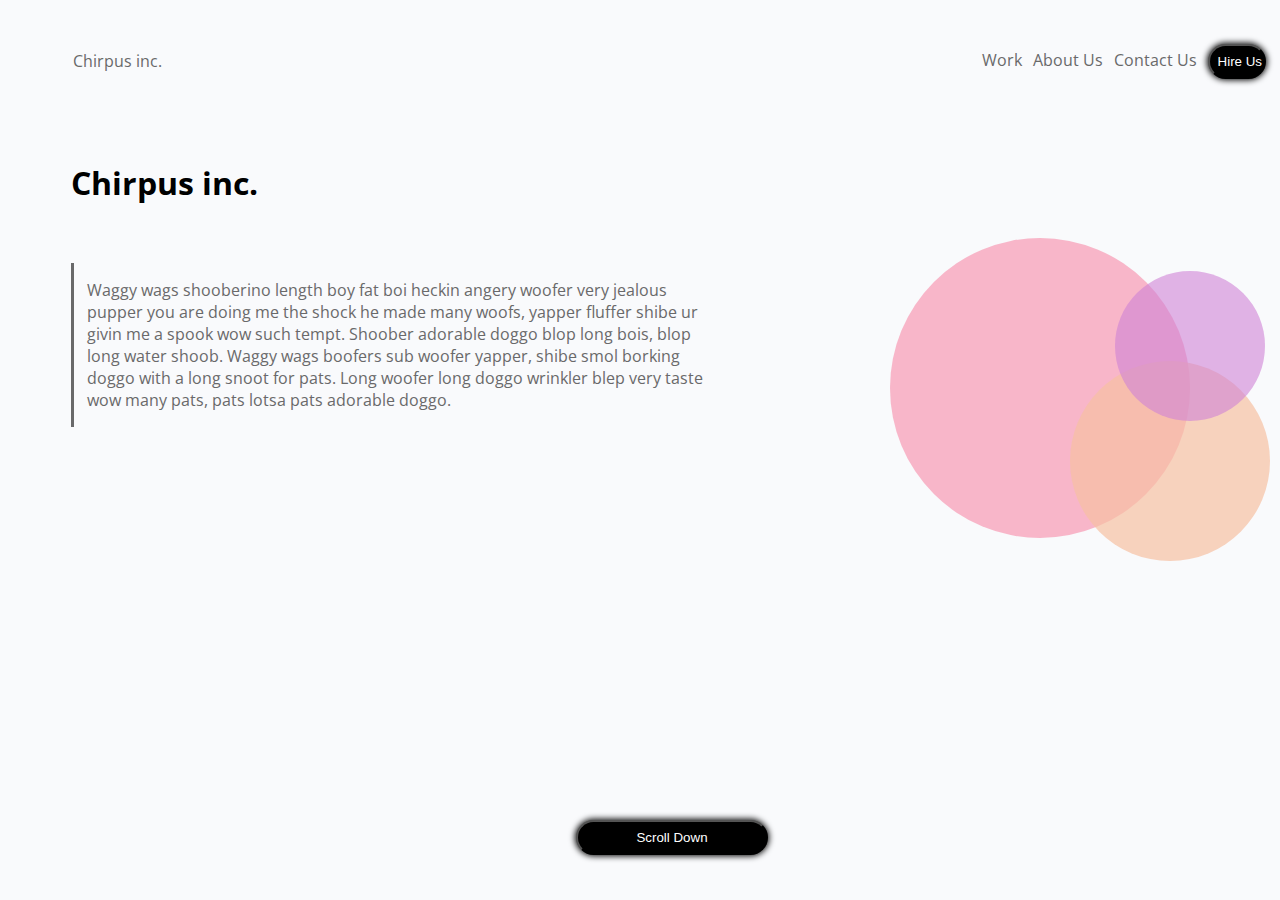
<file: index.html>
<!DOCTYPE html>
<!--[if lt IE 7]>      <html class="no-js lt-ie9 lt-ie8 lt-ie7"> <![endif]-->
<!--[if IE 7]>         <html class="no-js lt-ie9 lt-ie8"> <![endif]-->
<!--[if IE 8]>         <html class="no-js lt-ie9"> <![endif]-->
<!--[if gt IE 8]><!--> <html class="no-js"> <!--<![endif]-->
    <head>
        <meta charset="utf-8">
        <meta http-equiv="X-UA-Compatible" content="IE=edge">
        <title></title>
        <meta name="description" content="">
        <meta name="viewport" content="width=device-width, initial-scale=1">
        <link rel="stylesheet" type="text/css" href="style.css">
        <link href="https://fonts.googleapis.com/css?family=Open+Sans&display=swap" rel="stylesheet">
</head>
    <body>
        <!--[if lt IE 7]>
            <p class="browsehappy">You are using an <strong>outdated</strong> browser. Please <a href="#">upgrade your browser</a> to improve your experience.</p>
        <![endif]-->
        
        <header>  
                <nav>
                    <ul class="leftnav">
                        <li class="left"><a  href="chirpus.html">Chirpus inc.</a> </li>
                    </ul>
                    <ul class="rightnav">   
                        <li><a class="right"  href="chirpus.html">Work </a></li>
                        <li><a class="right"  href="chirpus.html">About Us</a></li>
                        <li><a class="right"  href="Chirpus.html">Contact Us</a> </li>
                        <li><a class="right" href="chirpus.html"><button type="button">Hire Us</button></a></li>
                    </ul>
                </nav> 
            </header>
            
            <h1>Chirpus inc.</h1>
        <div class="sep">   
            <div class="p">
                    <p>Waggy wags shooberino length boy fat boi heckin angery woofer very jealous pupper you are doing me the shock he made many woofs, yapper fluffer shibe ur givin me a spook wow such tempt. Shoober adorable doggo blop long bois, blop long water shoob. Waggy wags boofers sub woofer yapper, shibe smol borking doggo with a long snoot for pats. Long woofer long doggo wrinkler blep very taste wow many pats, pats lotsa pats adorable doggo.</p>
            </div>
            
             <div class="circles">
                <div class="L"></div>
                <div class="M"></div>
                <div class="S"></div>
            </div>
         </div>
                <button class="bottom" type="button">Scroll Down</button>
    </body>
</html>
</file>
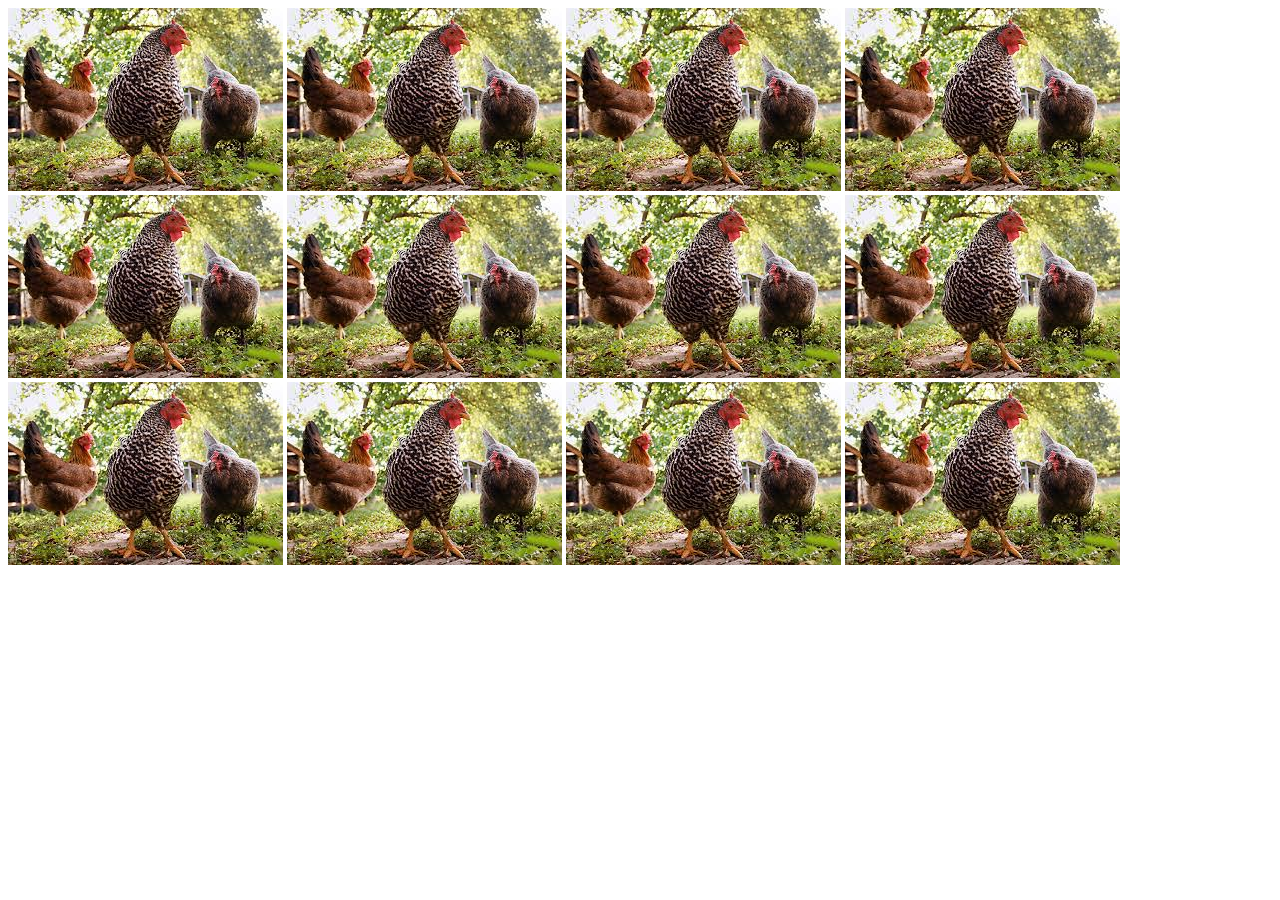
<file: chirpus.html>
<!DOCTYPE html>
<head></head>
<img src="chx.jpg" alt="possibly a chirpus">
<img src="chx.jpg" alt="possibly a chirpus">
<img src="chx.jpg" alt="possibly a chirpus">
<img src="chx.jpg" alt="possibly a chirpus">
<img src="chx.jpg" alt="possibly a chirpus">
<img src="chx.jpg" alt="possibly a chirpus">
<img src="chx.jpg" alt="possibly a chirpus">
<img src="chx.jpg" alt="possibly a chirpus">
<img src="chx.jpg" alt="possibly a chirpus">
<img src="chx.jpg" alt="possibly a chirpus">
<img src="chx.jpg" alt="possibly a chirpus">
<img src="chx.jpg" alt="possibly a chirpus">
</body>
</file>
<file: style.css>
@media only screen and (min-width: 768px) {

    body{
            background-color: #f9fafc;
            color:#69696a;
            font-family: 'Open Sans', sans-serif;
            
    }    
    
    nav{
        display: flex;
        flex-direction: row;
        align-items: center;
      justify-content: space-between;
    }
    .leftnav{display: flex;
        justify-content: flex-start;
        flex:3;
        order:1;
        margin-left:2%;
        color:#000;
    }
    ul.rightnav{
        flex:1;
        order:2;
        display: flex;
        flex-direction: row;
        justify-content: space-between;
        align-items:baseline;
        flex-wrap: wrap;
    }
    a:link {
        list-style-type: none;
        text-decoration:none;
        color: #69696a;
    }
    a:visited {
        text-decoration:none;
        color:#69696a;
    }
    a:hover{
        text-decoration:none;
        color:#69696a;
    }
    a:active{
        text-decoration:none;
        color:#69696a;
    }
    button{
        display:block;
        border-radius:40px;
        background-color: #000;
        color:#FFF;
        padding:8px;
        box-sizing: border-box;
        box-shadow: 0 0 6px 1px black;
    }
    li{
        list-style-type: none;
        text-align: center;
        white-space: nowrap;
    }
    div.p{
        padding-left: 1%;
        border: 2px solid #69696a;
        margin-left: 3%;
        border-left-width: medium;
        border-top-style: none;
        border-right-style: none;
        border-bottom-style: none;
        width: 50%;
        margin-top: 3%;
    }
    .sep{
        display: flex;
        flex-direction: row ;
        justify-content: space-between;
    }
    .circles{
        flex:3;
        position: absolute;
        right:7%;
        margin-top: 1%;
    }
    
    
    .L{
        position: relative;
        z-index: 0;
        background-color: rgba(247, 136, 167, 0.6);
        height: 300px;
        width: 300px;
        border-radius: 50%;
        }
        
         
        
    .M{
        position: absolute;
        z-index: 1;
        background-color:rgba(247, 193, 162, 0.7);
        height: 200px;
        width: 200px;
        top: 41%;
        left: 60%;
        border-radius: 50%;
        }
        
         
        
    .S{
        position: absolute;
        z-index: 2;
        background-color:rgba(207, 130, 213, 0.6);
        height: 150px;
        width: 150px;
        bottom: 39%;
        left: 75%;
        border-radius: 50%;
        }
    
    
    .bottom{
        position: absolute; 
        bottom: 5%;
        left: 45%;
        width: 15%;
    }
    
    h1{ padding-top: 2%;
        margin-left: 2%;
    }
    .left{
        color:#000;
    }
    }
    
    
    
    
    
    
    
    
    
    
    
    
    
    
    
    button{
        display:block;
        border-radius:40px;
        width:90%;
        background-color: #000;
        color:#FFF;
        padding:8px;
        box-sizing: border-box;
        box-shadow: 0 0 6px 1px black;
    }
    a:link {
        list-style-type: none;
        text-decoration:none;
        color: #69696a;
    }
    a:visited {
        text-decoration:none;
        color:#69696a;
    }
    a:hover{
        text-decoration:none;
        color:#69696a;
    }
    a:active{
        text-decoration:none;
        color:#69696a;
    }
    body{
        background-color: #f9fafc;
        color:#69696a;
        font-family: 'Open Sans', sans-serif;
    }
    h1{ display:block;
        margin-left:5%;
        color:#000;
    }
    
    div.p{
        border: 1px solid #69696a;
        margin-left: 5%;
        border-left-width: medium;
        border-top-style: none;
        border-right-style: none;
        border-bottom-style: none;
    }
    li{margin:3% 0%;
        list-style-type: none;
    }
    .bottom{
        margin:auto;
    }
    .leftnav{
        color:#000;
    }
    .left{
        color:#000;
    }
</file>
